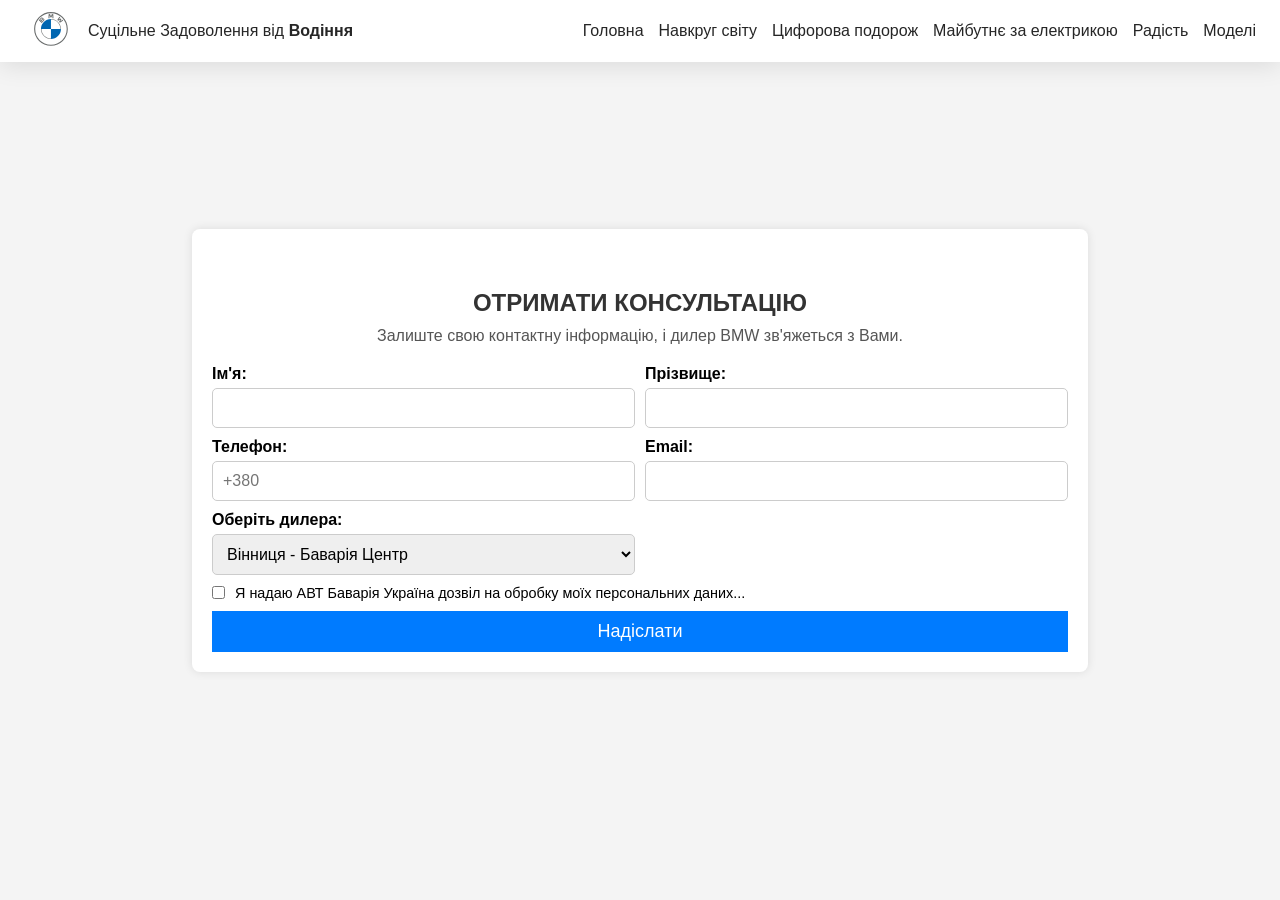
<file: index.html>
<!DOCTYPE html>
<html lang="en">
<head>
    <meta charset="UTF-8">
    <meta name="viewport" content="width=device-width, initial-scale=1.0">
    <title>BMW Style Clone</title>
    <link rel="stylesheet" href="./css/style.css">
    <link rel="stylesheet" href="./css/style2.css">
</head>
<body>
    <header class="header">
        <div class="header-logo-wrapper">
            <a href="/en/index.html" class="header-logo-link">
                <img class="header-logo" src="./download.svg" alt="BMW Logo" width="80">
            </a>
            <div class="header-slogan">
                <p>Суцільне Задоволення від <strong>Водіння</strong></p>
            </div>
        </div>
        <nav class="header-nav">
            <ul class="header-menu">
                <li><a href="https://meeduster.github.io/BMW-Project-ua-1.0/" class="header-menu-link">Головна</a></li>
                <li><a href="https://www.bmw.com/en/circular-world.html" class="header-menu-link">Навкруг світу</a></li>
                <li><a href="https://www.bmw.com/en/digital-journey.html" class="header-menu-link">Цифорова подорож</a></li>
                <li><a href="https://www.bmw.com/en/electric-future.html" class="header-menu-link">Майбутнє за електрикою</a></li>
                <li><a href="https://www.bmw.com/en/freude.html" class="header-menu-link">Радість</a></li>
                <li><a href="https://meeduster.github.io/models-bmw-ua/" class="header-menu-link">Моделі</a></li>
            </ul>
        </nav>
    </header>
    <div class="container-contact">
        <h2>ОТРИМАТИ КОНСУЛЬТАЦІЮ</h2>
        <p>Залиште свою контактну інформацію, і дилер BMW зв'яжеться з Вами.</p>
        
        <form>
            <div class="grid-container">
                <div class="grid-item">
                    <label for="name">Ім'я:</label>
                    <input type="text" id="name" name="name" required>
                </div>
                <div class="grid-item">
                    <label for="surname">Прізвище:</label>
                    <input type="text" id="surname" name="surname" required>
                </div>
                <div class="grid-item">
                    <label for="phone">Телефон:</label>
                    <input type="tel" id="phone" name="phone" placeholder="+380" maxlength="13" required>
                </div>
                <div class="grid-item">
                    <label for="email">Email:</label>
                    <input type="email" id="email" name="email" required>
                </div>
                <div class="grid-item">
                    <label for="dealer">Оберіть дилера:</label>
                    <select id="dealer" name="dealer">
                        <option value="vinnytsia">Вінниця - Баварія Центр</option>
                        <!-- Додай інші дилерські центри, якщо потрібно -->
                    </select>
                </div>
                <div class="grid-item"></div> <!-- Порожнє місце для вирівнювання сітки -->
                
                <div class="checkbox">
                    <input type="checkbox" id="consent" name="consent" required>
                    <label for="consent">Я надаю АВТ Баварія Україна дозвіл на обробку моїх персональних даних...</label>
                </div>

                <button type="submit">Надіслати</button>
            </div>
        </form>
</body>
</html>
</file>
<file: css/style.css>
:root {
  --site-context-highlight-color: #1c69d4;
  --site-context-focus-color: #0653b6;
  --site-context-font: BMWTypeNextLatin, Helvetica, Arial, sans-serif;
  --site-context-font-color: #262626;
  --site-context-theme-color: #fff;
  --site-context-metainfo-color: #8e8e8e;
}

*, :after, :before {
  box-sizing: border-box;
}

html, body {
  margin: 0;
  padding: 0;
  font-family: var(--site-context-font);
  color: var(--site-context-font-color);
  background: var(--site-context-theme-color);
}

.header {
  background-color: #fff;
  box-shadow: 0 4px 25px rgba(0, 0, 0, 0.1);
  color: #262626;
  position: fixed;
  top: 0;
  left: 0;
  width: 100%;
  z-index: 10000;
  display: flex;
  align-items: center;
  justify-content: space-between;
  padding: 10px 24px;
}

.header-logo-wrapper {
  display: flex;
  align-items: center;
  gap: 10px;
}

.header-logo {
  height: 70%;
  width: 70%;
}

.header-menu {
  list-style: none;
  display: flex;
  gap: 15px;
  padding: 0;
  margin: 0;
}

.header-menu-link {
  text-decoration: none;
  color: #262626;
  font-weight: 500;
  transition: color 0.3s;
}

.header-menu-link:hover {
  color: var(--site-context-highlight-color);
}

.hero {
  margin-top: 80px;
  text-align: center;
  padding: 100px 20px;
  color: black;
  height: 500px;
}

.hero h1 {
  font-size: 48px;
}

.hero p {
  font-size: 24px;
  margin-bottom: 20px;
}

button  {
  background: var(--site-context-highlight-color);
  color: white;
  padding: 10px 20px;
  border: none;
  cursor: pointer;
  font-size: 18px;
  transition: background 0.3s;
}
button a{
  text-decoration: none;
  display: flex;
  color: white;
}

button:hover {
  background: var(--site-context-focus-color);
}

@media (max-width: 768px) {
  .pw-m-header {
    flex-direction: column;
    text-align: center;
  }
  .pw-m-header__menu {
    flex-direction: column;
    gap: 10px;
  }
}
* {
  margin: 0;
  padding: 0;
  box-sizing: border-box;
}

body {
  font-family: Arial, sans-serif;
  background-color: #fff;
  color: white;
}

.banner {
  position: relative;
  width: 100%;
  height: 1000px;
  overflow: hidden;
  display: flex;
  align-items: center;
  justify-content: center;
  text-align: center;
}

.banner img {
  position: absolute;
  width: 100%;
  height: 100%;
  -o-object-fit: cover;
     object-fit: cover;
  transition: transform 0.3s ease-in-out;
}

.banner:hover img {
  transform: scale(1.05);
}

.banner::before {
  content: "";
  position: absolute;
  top: 0;
  left: 0;
  width: 100%;
  height: 100%;
  background: rgba(0, 0, 0, 0.5);
}

.banner-content {
  position: relative;
  padding: 30px;
  border-radius: 10px;
  max-width: 600px;
  z-index: 1;
}

.pw-small {
  font-size: 0.9em;
  opacity: 0.8;
}

.pw-teaser__headline {
  font-size: 2.2em;
  margin: 15px 0;
  font-weight: bold;
}

.pw-a-button {
  display: inline-block;
  padding: 12px 25px;
  font-size: 1.1em;
  color: white;
  background: rgba(255, 255, 255, 0.2);
  border: 2px solid white;
  cursor: pointer;
  border-radius: 5px;
  text-decoration: none;
  transition: 0.3s;
}

.pw-a-button:hover {
  background: white;
  color: black;
}

.pwst .hl--tn {
  text-transform: none;
}

*, :after, :before {
  box-sizing: border-box;
}

.pw-text-style-hl--s {
  font-size: 1.75rem;
  font-weight: 400;
  line-height: 1.3;
}

body {
  font-family: Arial, sans-serif;
  text-align: center;
  margin: 0;
  padding: 0;
}

.container {
  max-width: 100%;
  margin: 0 auto;
  padding: 20px;
}

.cars {
  display: flex;
  justify-content: space-between;
  gap: 20px;
  width: 100%;
  flex-wrap: wrap;
  margin: 20px;
}

.car {
  flex: 1;
  max-width: 30%;
  background-color: #fff;
  padding: 20px;
  border-radius: 10px;
  transition: transform 0.3s;
}

.car:hover {
  transform: scale(1.05);
}

.car img {
  width: 100%;
  border-radius: 10px;
}

.car h2 {
  font-size: 22px;
  margin: 15px 0;
  color: black;
}

.price {
  font-size: 18px;
  color: gray;
}

.special-price {
  font-size: 20px;
  font-weight: bold;
  color: #d32f2f;
}

.btn {
  margin-top: 10px;
  display: inline-block;
  padding: 12px 25px;
  font-size: 1.1em;
  color: white;
  background-color: #0653b6;
  border: 2px solid white;
  cursor: pointer;
  border-radius: 5px;
  text-decoration: none;
  transition: background 0.3s ease;
}

.btn:hover {
  background: #1c69d4;
  color: black;
}

body {
  font-family: Arial, sans-serif;
  text-align: center;
  margin: 0;
  padding: 0;
  background-color: white;
}

.container-serv {
  max-width: 100%;
  margin: 0 auto;
  padding: 40px;
  color: black;
}

.cards-serv {
  display: flex;
  justify-content: space-between;
  gap: 20px;
  width: 100%;
  flex-wrap: wrap;
  margin: 20px;
}

.card-serv {
  flex: 1;
  max-width: 30%;
  background: white;
  padding: 20px;
  border-radius: 10px;
  box-shadow: 0 4px 8px rgba(0, 0, 0, 0.1);
  transition: transform 0.3s;
}

.card-serv:hover {
  transform: scale(1.05);
}

.card-serv img {
  width: 100%;
  border-radius: 10px;
}

.card-serv h2 {
  font-size: 22px;
  margin: 15px 0;
}

.card-serv p {
  font-size: 16px;
  color: gray;
}

.btn {
  display: inline-block;
  margin-top: 10px;
  padding: 10px 15px;
  border: none;
  text-decoration: none;
  color: white;
  background: #007bff;
  border-radius: 5px;
  transition: background 0.3s;
}

.btn:hover {
  background: #0056b3;
}

body {
  margin: 0;
  font-family: Arial, sans-serif;
  overflow-x: hidden;
}

.section-content {
  position: relative;
  background: url("/background-image.jpg") no-repeat center center;
  background-size: cover;
  height: 700px;
  color: #fff;
  display: flex;
  align-items: center;
  padding: 0 5vw;
}

.text-content {
  max-width: 600px;
}

.title {
  font-size: 3em;
  font-weight: bold;
  margin: 0 0 20px;
  text-align: left;
}

.description {
  font-size: 1.2em;
  line-height: 1.5;
  text-align: left;
}

@media (max-width: 768px) {
  .title {
    font-size: 2.5em;
  }
  .description {
    font-size: 1em;
  }
}
.section-credit {
  display: flex;
  align-items: center;
  justify-content: center;
  padding: 5vw;
  background-color: #fff;
}

.credit-content {
  display: flex;
  gap: 2vw;
  max-width: 1200px;
  width: 100%;
}

.credit-image {
  width: 50%;
  -o-object-fit: cover;
     object-fit: cover;
  border-radius: 10px;
}

.credit-text {
  width: 50%;
  display: flex;
  flex-direction: column;
  justify-content: center;
  color: black;
  text-align: left;
}

.credit-text h4 {
  font-weight: normal;
  color: black;
  margin: 0 0 10px;
}

.credit-text h2 {
  font-size: 2.5em;
  margin: 0 0 20px;
}

.credit-text p {
  font-size: 1.2em;
  margin: 0 0 20px;
}

.learn-more {
  color: #000;
  text-decoration: none;
  font-weight: bold;
  display: inline-flex;
  align-items: center;
}

.learn-more:hover {
  text-decoration: underline;
}

.footer {
  background-color: #f5f5f5;
  padding: 40px 5vw;
}

.footer-content {
  display: flex;
  justify-content: space-between;
  max-width: 1200px;
  margin: 0 auto;
}

.footer h4 {
  font-size: 1.2em;
  margin-bottom: 10px;
  text-align: left;
  color: black;
}

.footer ul {
  list-style: none;
  padding: 0;
  text-align: left;
}

.footer ul li a {
  text-decoration: none;
  color: #000;
}

.footer-bottom {
  text-align: center;
  justify-content: space-between;
  padding-top: 20px;
}

.footer-bottom p {
  text-decoration: none;
  color: #000;
  margin-right: 15px;
}

.footer-bottom a {
  text-decoration: none;
  color: #000;
  margin-right: 15px;
}

h1 {
  text-align: center;
  margin-bottom: 20px;
}

.container-card {
  display: grid;
  grid-template-columns: repeat(4, 1fr);
  gap: 20px;
}

.car-card {
  text-align: center;
}

.car-card img {
  width: 100%;
  transition: transform 0.3s;
}

.car-card img:hover {
  transform: scale(1.05);
}

.car-card h3 {
  color: #333;
  padding: 10px 0;
  border-top: 1px solid #ddd;
}

.car-card p {
  color: #777;
  margin: 0;
}

h2 {
  margin-top: 40px;
  font-size: 24px;
  color: #333;
}

hr {
  border: none;
  border-top: 2px solid #ddd;
  margin: 10px 0 30px;
}/*# sourceMappingURL=style.css.map */
</file>
<file: css/style2.css>
body {
  display: flex;
  justify-content: center;
  align-items: center;
  height: 100vh;
  background-color: #f4f4f4;
  font-family: Arial, sans-serif;
}

.container-contact {
  background: white;
  padding: 20px;
  box-shadow: 0 0 10px rgba(0, 0, 0, 0.1);
  border-radius: 8px;
  width: 70%;
  max-width: 900px;
}

h2 {
  font-size: 1.5rem;
  margin-bottom: 10px;
}

.container-contact p {
  font-size: 1rem;
  color: #555;
  margin-bottom: 20px;
}

.grid-container {
  display: grid;
  grid-template-columns: repeat(2, 1fr);
  gap: 10px;
}

.grid-item {
  grid-column: span 1;
  display: flex;
  flex-direction: column;
  color: black;
  text-align: left;
}

.grid-item label {
  margin-bottom: 5px;
  font-weight: bold;
}

.grid-item input,
.grid-item select,
.grid-item button {
  width: 100%;
  padding: 10px;
  border: 1px solid #ccc;
  border-radius: 5px;
  font-size: 1rem;
}

.checkbox {
  display: flex;
  align-items: center;
  gap: 5px;
  font-size: 0.9rem;
  grid-column: span 2;
  color: black;
}

.checkbox input {
  margin-right: 5px;
}

button {
  background-color: #007bff;
  color: white;
  border: none;
  cursor: pointer;
  grid-column: span 2;
}

button:hover {
  background-color: #0056b3;
}/*# sourceMappingURL=style2.css.map */
</file>
